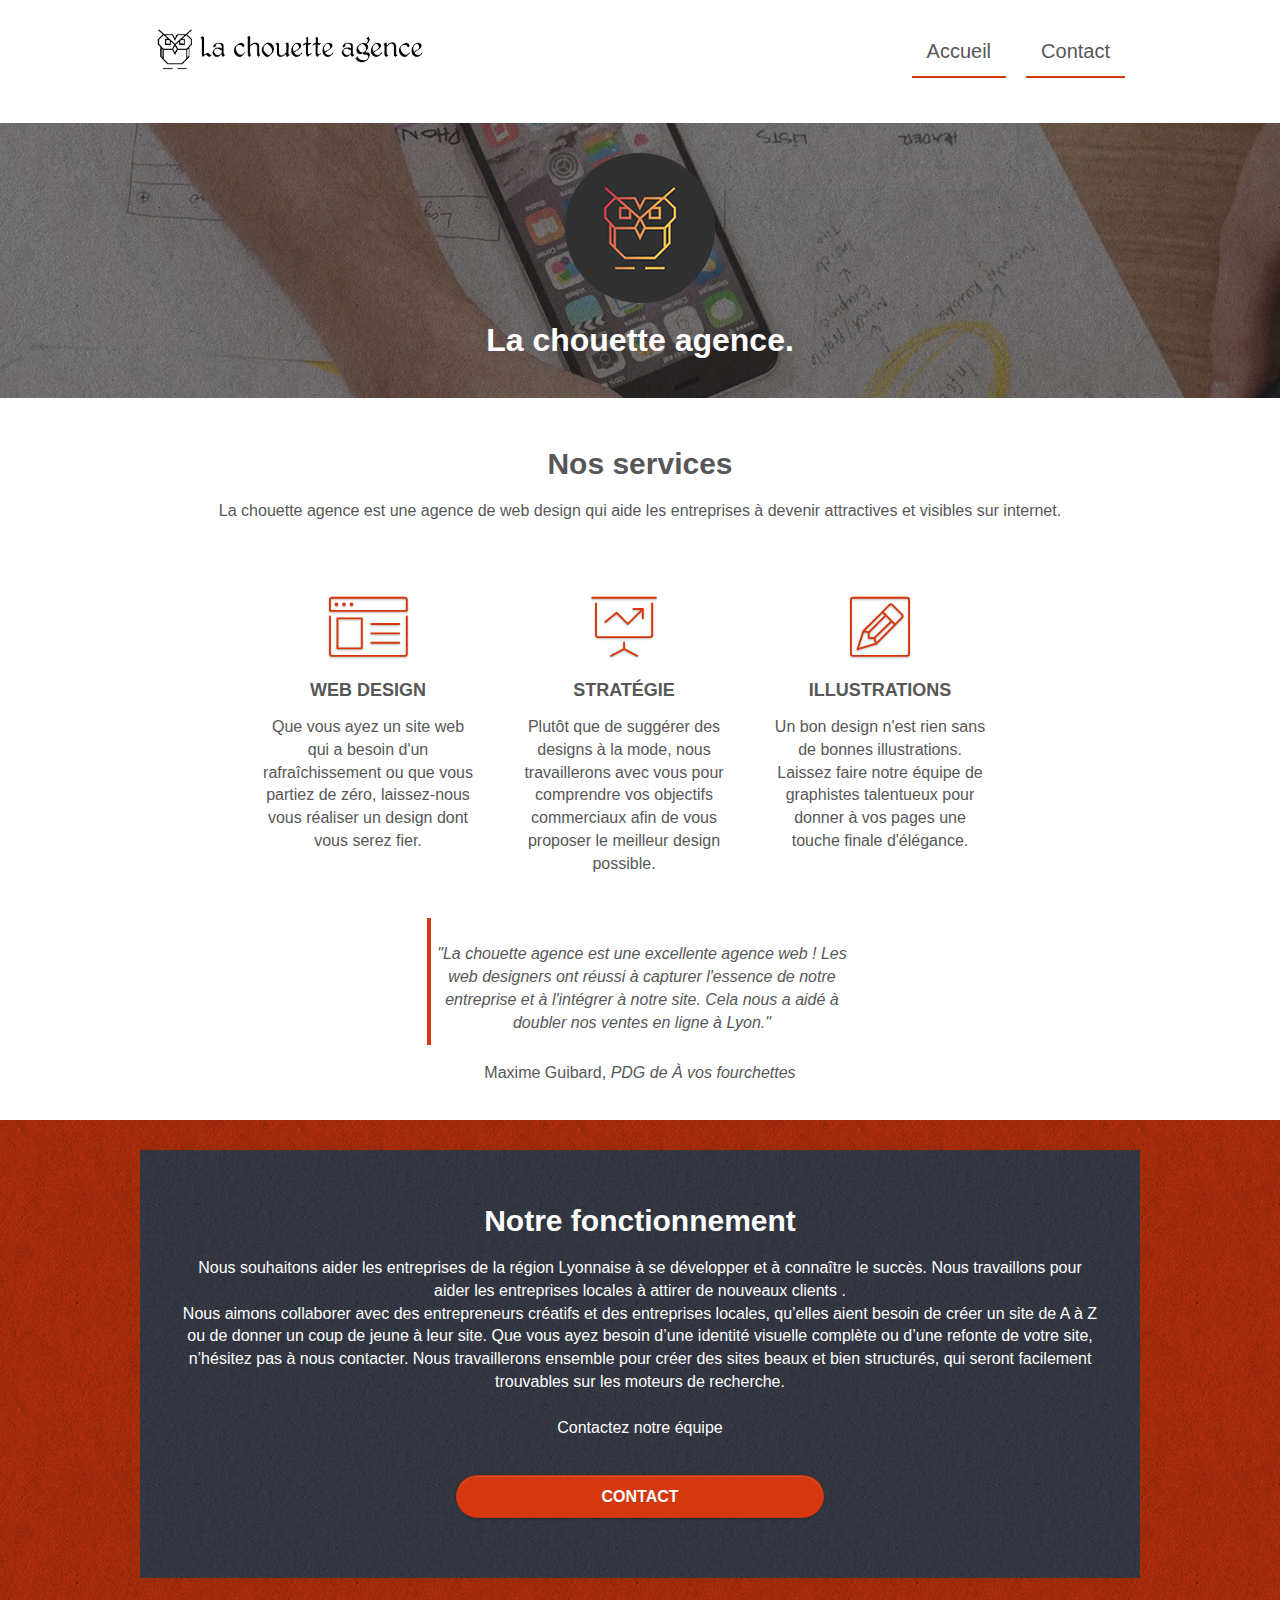
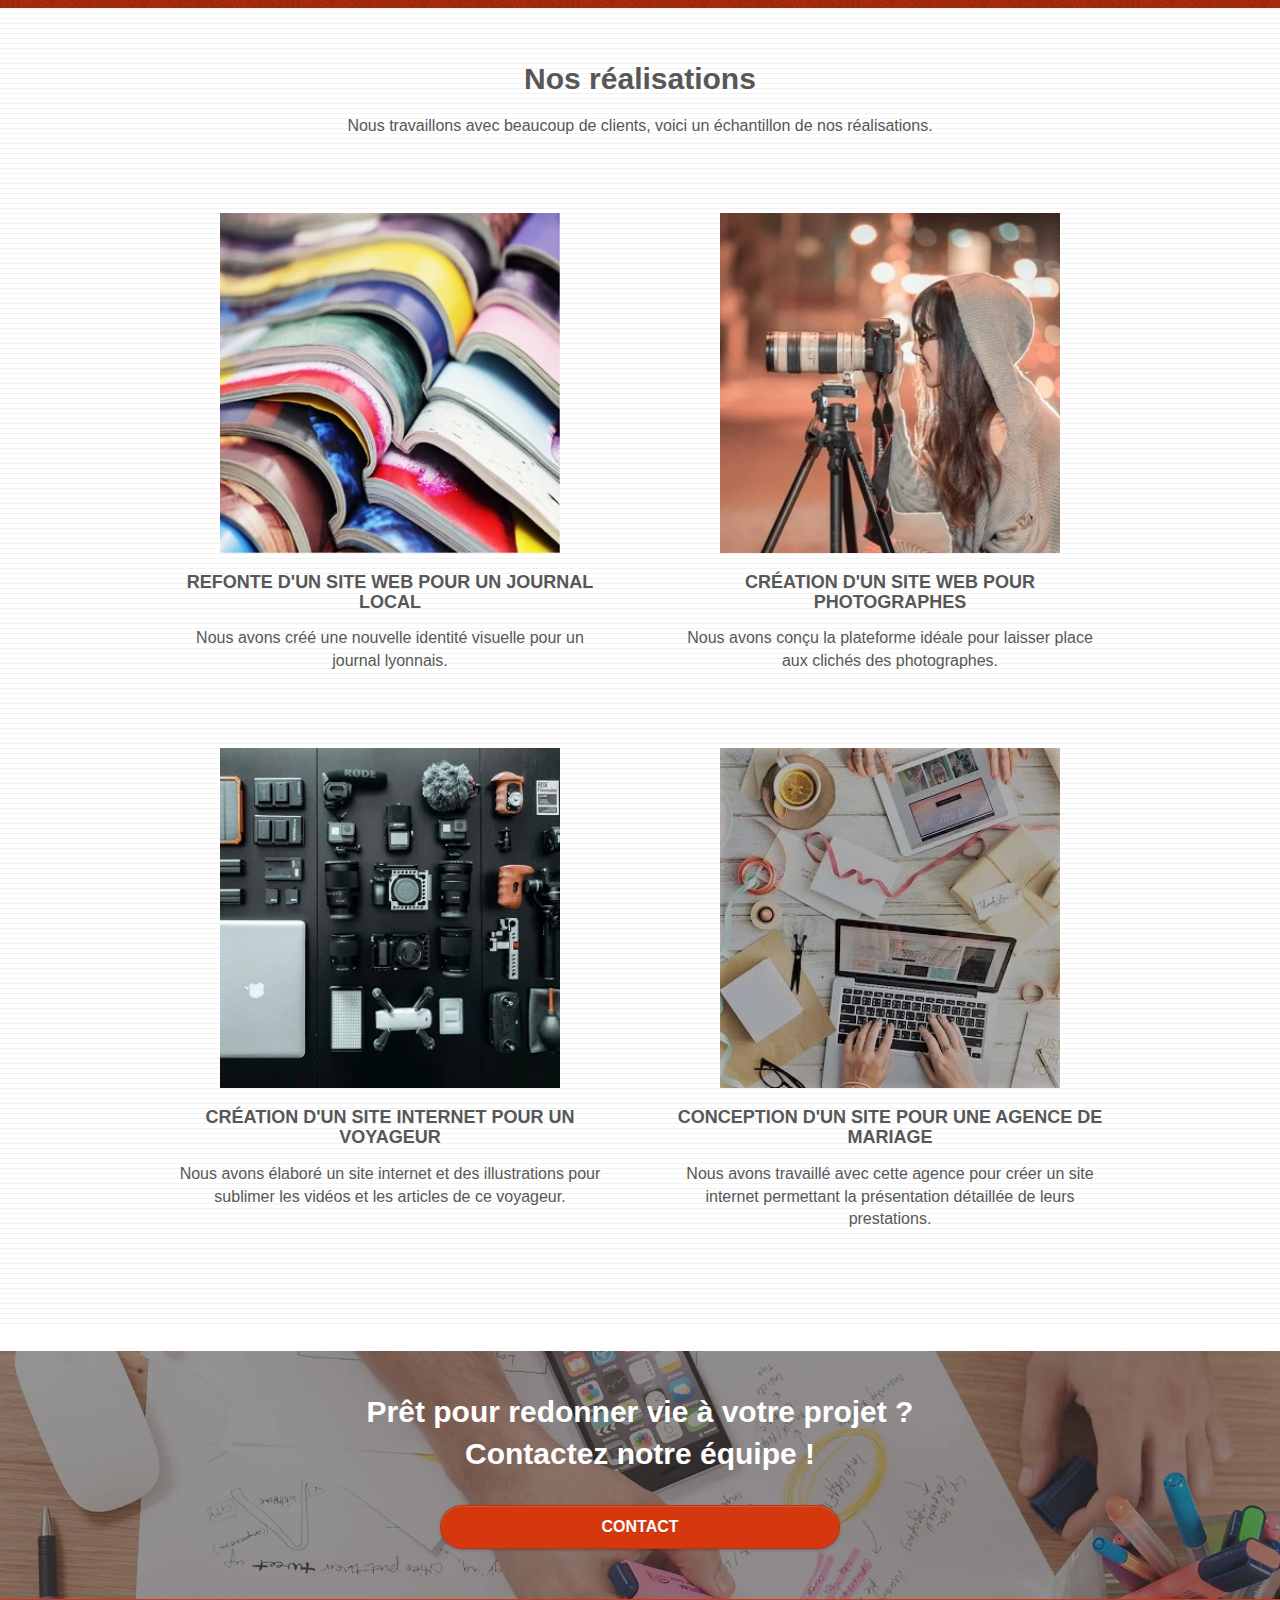
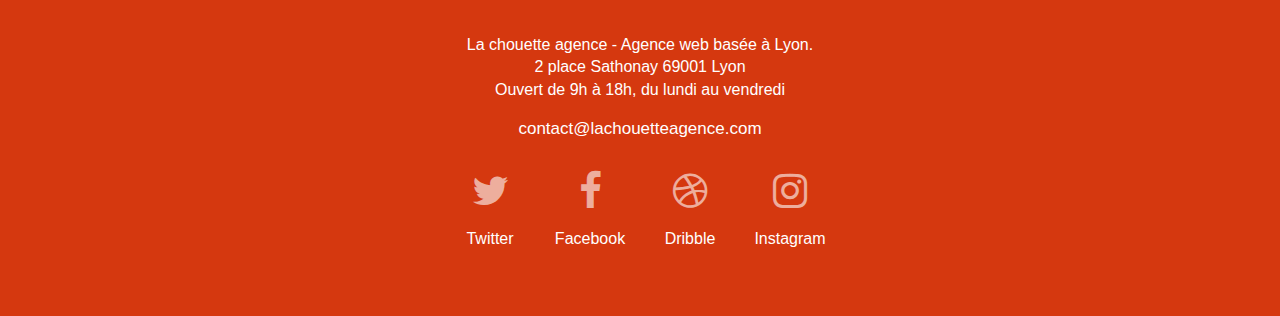
<file: index.html>
<!doctype html>
<html lang="fr">
	<head>
		<meta charset="utf-8">
		<meta name="description" content="La Chouette Agence, entreprise, agence, web, design, SEO, référencement, stratégie, illustration, France, Lyon">
		<meta name="viewport" content="width=device-width, initial-scale=1, viewport-fit=cover">
		<link rel="shortcut icon" type="image/ico" href="./img/favicon.ico">
		<link rel="stylesheet" type="text/css" href="./css/bootstrap.css">
		<link rel="stylesheet" type="text/css" href="./style.css">
		<link rel="stylesheet" type="text/css" href="./css/font-awesome.css">
		<link rel="stylesheet" type="text/css" href="./css/et-line.css">
		<script src="./js/jquery-2.1.0_min.js"></script>
		<script src="./js/bootstrap_min.js"></script>
		<script src="./js/blocs_min.js"></script>
		<script src="./js/jquery.touchSwipe_min.js" defer></script>
		<script src="./js/gmaps_min.js"></script>
		<title>La Chouette Agence</title>
		<!-- Analytics -->
		<!-- 
		<meta name="" content="" />
		balise à remplir par vos soins pour le suivi google search console -->
		<!-- Analytics END -->
	</head>
	<body>
		<!-- Principal conteneur -->
		<header class="page-container">
			<!-- bloc-0 -->
			<div class="bloc bgc-white l-bloc" id="bloc-0">
				<div class="container bloc-sm">
					<nav class="navbar row">
						<div class="navbar-header">
							<a class="navbar-brand" href="index.html" tabindex="0"><img src="img/la-chouette-agence.png" alt="La Chouette Agence" height="50" title="La Chouette Agence" aria-label="Accueil La Chouette Agence"/></a>
							<button id="nav-toggle" type="button" class="ui-navbar-toggle navbar-toggle" data-toggle="collapse" data-target=".navbar-1" title="Menu" aria-label="Navigation menu" tabindex="0">
								<span class="sr-only">Toggle navigation</span>
								<span class="icon-bar"></span>
								<span class="icon-bar"></span>
								<span class="icon-bar"></span>
							</button>
						</div>
						<div class="collapse navbar-collapse navbar-1 special-dropdown-nav">
							<ul class="site-navigation nav navbar-nav">
								<li><a href="index.html" title="Accueil" aria-label="Page d'Accueil" tabindex="0">Accueil</a></li>
								<li><a href="contact.html" title="Contact" aria-label="Page de Contact" tabindex="0">Contact</a></li>
							</ul>
						</div>
					</nav>
				</div>
			</div>
		</header>
		<!-- bloc-0 END -->
		<!-- bloc-1-presentation -->
		<main>
			<section>
				<div class="bloc bgc-dark-slate-blue bg-banniere d-bloc bg-t-edge bloc-bg-texture texture-paper b-parallax" id="bloc-1-hero">
					<div class="container bloc-lg">
						<div class="row tight-width-whitespace">
							<div class="col-sm-12">
								<img src="img/logo.png" class="center-block image-resize-mode" alt="La chouette agence" width="150" aria-label="logo" />
								<h1 class="text-center hero-bloc-text " title="Présentation La Chouette Agence " aria-label="Présentation La chouette agence" tabindex="0">La chouette agence.</h1>
							</div>
						</div>
					</div>
				</div>
			</section>
			<!-- bloc-1-presentation END -->
			<!-- bloc-2-services -->
			<section class="bloc bgc-white l-bloc" id="bloc-2-services">
				<div class="container bloc-md">
					<div class="row">
						<div class="col-sm-12 text-center">
							<h2 title="Nos services" aria-label="Nos services" tabindex="0">Nos services</h2>
							<p>
								La chouette agence est une agence de web design qui aide les entreprises à devenir attractives et visibles sur internet.
							</p>
						</div>
					</div>
				</div>
				<div class="row voffset-lg med-width-whitespace">
					<div class="col-sm-4">
						<div class="text-center">
							<span class="et-icon-browser sm-shadow icon-dark-slate-blue icons icon-lg"></span>
						</div>
						<h3 class="mg-md text-center" title="Nos services : Web Design" aria-label="Web Design" tabindex="0">Web design</h3>
						<p class="text-center ">
							Que vous ayez un site web qui a besoin d'un rafraîchissement ou que vous partiez de zéro, laissez-nous vous réaliser un design dont vous serez fier.
						</p>
					</div>
					<div class="col-sm-4">
						<div class="text-center">
							<span class="et-icon-presentation sm-shadow icon-dark-slate-blue icons icon-lg"></span>
						</div>
						<h3 class="mg-md text-center" title="Nos services : Stratégie" aria-label="Stratégie" tabindex="0">Stratégie</h3>
						<p class="text-center ">
							Plutôt que de suggérer des designs à la mode, nous travaillerons avec vous pour comprendre vos objectifs commerciaux afin de vous proposer le meilleur design possible.
							<br>
						</p>
					</div>
					<div class="col-sm-4">
						<div class="text-center">
							<span class="et-icon-edit sm-shadow icon-dark-slate-blue icons icon-lg"></span>
						</div>
						<h3 class="mg-md text-center" title="Nos services : Illustrations" aria-label="Illustrations" tabindex="0">Illustrations</h3>
						<p class="text-center ">
							Un bon design n'est rien sans de bonnes illustrations. Laissez faire notre équipe de graphistes talentueux pour donner à vos pages une touche finale d'élégance.
						</p>
					</div>
					<div class="row voffset-lg voffset">
						<div class="col-xs-12 col-md-8 col-md-offset-2 text-center">
							<figure title="Citation" aria-label="Citation" tabindex="0">
								<blockquote cite="">
									<p class="text-center">
										"La chouette agence est une excellente agence web ! Les web designers ont réussi à capturer l'essence de notre entreprise et à l'intégrer à notre site. Cela nous a aidé à doubler nos ventes en ligne à Lyon."
									</p>
								</blockquote>
								<figcaption>
									Maxime Guibard, 
									<cite>
										PDG de À vos fourchettes
									</cite>
								</figcaption>
							</figure>
						</div>
					</div>
				</div>
			</section>
			<!-- bloc-2-services END -->
			<!-- bloc-3-what-i-do -->
			<section class="bloc tc-white bgc-atomic-tangerine bg-presentation d-bloc bloc-bg-texture texture-paper b-parallax" id="bloc-3-what-i-do">
				<div class="container bloc-lg">
					<div class="row tight-width-whitespace black-background">
						<div class="col-sm-12">
							<h2 class="mg-md text-center tc-white" title="Notre fonctionnement" aria-label="Notre fonctionnement" tabindex="0">Notre fonctionnement</h2>
							<p class="text-center white">
								Nous souhaitons aider les entreprises de la région Lyonnaise à se développer et à connaître le succès. Nous travaillons pour aider les entreprises locales à attirer de nouveaux clients .
								<br>
								Nous aimons collaborer avec des entrepreneurs créatifs et des entreprises locales, qu’elles aient besoin de créer un site de A à Z ou de donner un coup de jeune à leur site. Que vous ayez besoin d’une identité visuelle complète ou d’une refonte de votre site, n’hésitez pas à nous contacter. Nous travaillerons ensemble pour créer des sites beaux et bien structurés, qui seront facilement trouvables sur les moteurs de recherche. 
								<br>
								<br>
								Contactez notre équipe
								<br>
							</p>
							<a href="contact.html" class="btn btn-atomic-tangerine btn-clean btn-rd btn-lg cta-hero" title="Bouton Contact" aria-label="Contact" tabindex="0">Contact</a>
						</div>
					</div>
				</div>
			</section>
			<!-- bloc-3-what-i-do END -->
			<!-- bloc-4-portfolio -->
			<section class="bloc bgc-white bg-lines-h2-bg bg-repeat l-bloc" id="bloc-4-portfolio">
				<div class="container bloc-lg">
					<div class="row">
						<div class="col-sm-12 text-center">
							<h2 title="Nos réalisations" aria-label="Nos réalisations" tabindex="0">Nos réalisations</h2>
							<p class="text-center">
								Nous travaillons avec beaucoup de clients, voici un échantillon de nos réalisations.
							</p>
						</div>
					</div>
					<div class="row tight-width-whitespace portfolio-row">
						<div class="col-sm-6">
							<a href="#" data-lightbox="img/refonte-site.webp" data-gallery-id="gallery-1" data-caption="Refonte d'un site web pour un journal local" data-frame="snapshot-lb" aria-label="Cliquez pour agrandir l'image" role="button" tabindex="0">
								<img src="img/refonte-site.webp" alt="refonte d'un site web pour un journal local" class="img-responsive portfolio-thumb" aria-label="Cliquez pour agrandir l'image"/>
								<h3 class="mg-md text-center" title="Refonte site Web" aria-label="Refonte site Web" tabindex="0">Refonte d'un site web pour un journal local</h3>
								<p class="text-center">
									Nous avons créé une nouvelle identité visuelle pour un journal lyonnais.
								</p>
							</a>
						</div>
						<div class="col-sm-6">
							<a href="#" data-lightbox="img/site_photographe.webp" data-gallery-id="gallery-1" data-caption="Création d'un site web pour photographes" data-frame="snapshot-lb" aria-label="Cliquez pour agrandir l'image" role="button" tabindex="0">
								<img src="img/site_photographe.webp" class="img-responsive portfolio-thumb" alt="Création d'un site web pour photographes" aria-label="Cliquez pour agrandir l'image" />
								<h3 class="mg-md text-center" title="plateforme photographes" aria-label="plateforme photographes" tabindex="0">Création d'un site web pour photographes</h3>
								<p class="text-center">
									Nous avons conçu la plateforme idéale pour laisser place aux clichés des photographes.
								</p>
							</a>
						</div>
					</div>
					<div class="row tight-width-whitespace portfolio-row">
						<div class="col-sm-6">
							<a href="#" data-lightbox="img/site_voyageur.webp" data-gallery-id="gallery-1" data-caption="Création d'un site internet pour un voyageur" data-frame="snapshot-lb" aria-label="Cliquez pour agrandir l'image" tabindex="0">
								<img src="img/site_voyageur.webp" class="img-responsive portfolio-thumb" alt="Création d'un site web pour voyageur" aria-label="Cliquez pour agrandir l'image" />
								<h3 class="mg-md text-center" title="Site Web et illustrations" aria-label="Site Web et illustrations" tabindex="0">Création d'un site internet pour un voyageur</h3>
								<p class="text-center">
									Nous avons élaboré un site internet et des illustrations pour sublimer les vidéos et les articles de ce voyageur.
								</p>
							</a>
						</div>
						<div class="col-sm-6">
							<a href="#" data-lightbox="img/site_agence_mariage.webp" data-gallery-id="gallery-1" data-caption="Conception d'un site pour une agence de mariage" data-frame="snapshot-lb" aria-label="Cliquez pour agrandir l'image" role="button" tabindex="0">
								<img src="img/site_agence_mariage.webp" class="img-responsive portfolio-thumb" alt="Création d'un site web pour agence de mariage" aria-label="Cliquez pour agrandir l'image"/>
								<h3 class="mg-md text-center" title="Site Web" aria-label="Site Web" tabindex="0">Conception d'un site pour une agence de mariage</h3>
								<p class="text-center">
									Nous avons travaillé avec cette agence pour créer un site internet permettant la présentation détaillée de leurs prestations.
								</p>
							</a>
						</div>
					</div>
				</div>
			</section>
			<!-- bloc-4-portfolio END -->
			<!-- bloc-5-cta -->
			<section class="bloc bgc-dark-slate-blue bg-banniere d-bloc bloc-bg-texture" id="bloc-5-cta">
				<div class="container bloc-lg">
					<div class="row">
						<div class="col-sm-12">
							<h2 class="mg-md text-center tc-white" title="Travaillons ensemble" aria-label="Travaillons ensemble" tabindex="0">Prêt pour redonner vie à votre projet ?<br>Contactez notre équipe !</h2>
							<a href="./contact.html" class="btn btn-atomic-tangerine btn-clean btn-rd btn-lg cta-hero" title="Bouton Contact" aria-label="Contact" tabindex="0">Contact</a>
						</div>
					</div>
				</div>
			</section>
			<!-- bloc-5-cta END -->
			<!-- ScrollToTop Button -->
			<a href="./index.html" class="bloc-button btn btn-d scrollToTop white" onclick="scrollToTarget('1')" title="Revenir en haut de page" tabindex="0"><span class="fa fa-chevron-up"></span></a>
			<!-- ScrollToTop Button END-->
		</main>
		<!-- Footer - bloc-8 -->
		<footer class="bloc bgc-atomic-tangerine d-bloc" id="bloc-8">
			<div class="container bloc-sm">
				<div class="row">
					<div class="col-sm-12">
						<p class="text-center white">
							La chouette agence - Agence web basée à Lyon.
							<br>
							2 place Sathonay 69001 Lyon
							<br>
							Ouvert de 9h à 18h, du lundi au vendredi
						</p>
						<a class="white" href="mailto:contact@lachouetteagence.com" title="adresse mail" aria-label="Adresse mail" tabindex="0">contact@lachouetteagence.com</a>
						<div class="row row-no-gutters social">
							<div class="col-sm-3">
								<div class="text-center">
									<a class="social" href="https://twitter.com/home?lang=fr" title="twitter" aria-label="Twitter" role="button" tabindex="0">
										<span class="fa fa-twitter icon-md"></span>
										<p class="text-center white">
											Twitter
										</p>
									</a>
								</div>
							</div>
							<div class="col-sm-3">
								<div class="text-center">
									<a class="social" href="https://www.facebook.com/" title="facebook" aria-label="Facebook" role="button" tabindex="0">
										<span class="fa fa-facebook icon-md"></span>
										<p class="text-center white">
											Facebook
										</p>
									</a>
								</div>
							</div>
							<div class="col-sm-3">
								<div class="text-center">
									<a class="social" href="https://dribbble.com/" title="dribble" aria-label="Dribble" role="button" tabindex="0">
										<span class="fa fa-dribbble icon-md"></span>
										<p class="text-center white">
											Dribble
										</p>
									</a>
								</div>
							</div>
							<div class="col-sm-3">
								<div class="text-center">
									<a class="social" href="https://www.instagram.com/?hl=fr" title="instagram" aria-label="Instagram" role="button" tabindex="0">
										<span class="fa fa-instagram icon-md"></span>
										<p class="text-center white">
											Instagram
										</p>
									</a>
								</div>
							</div>
						</div>
					</div>
				</div>
			</div>
		</footer>
		<!-- Footer - bloc-8 END -->
		<!-- Principal conteneur END -->
	</body>
</html>
</file>
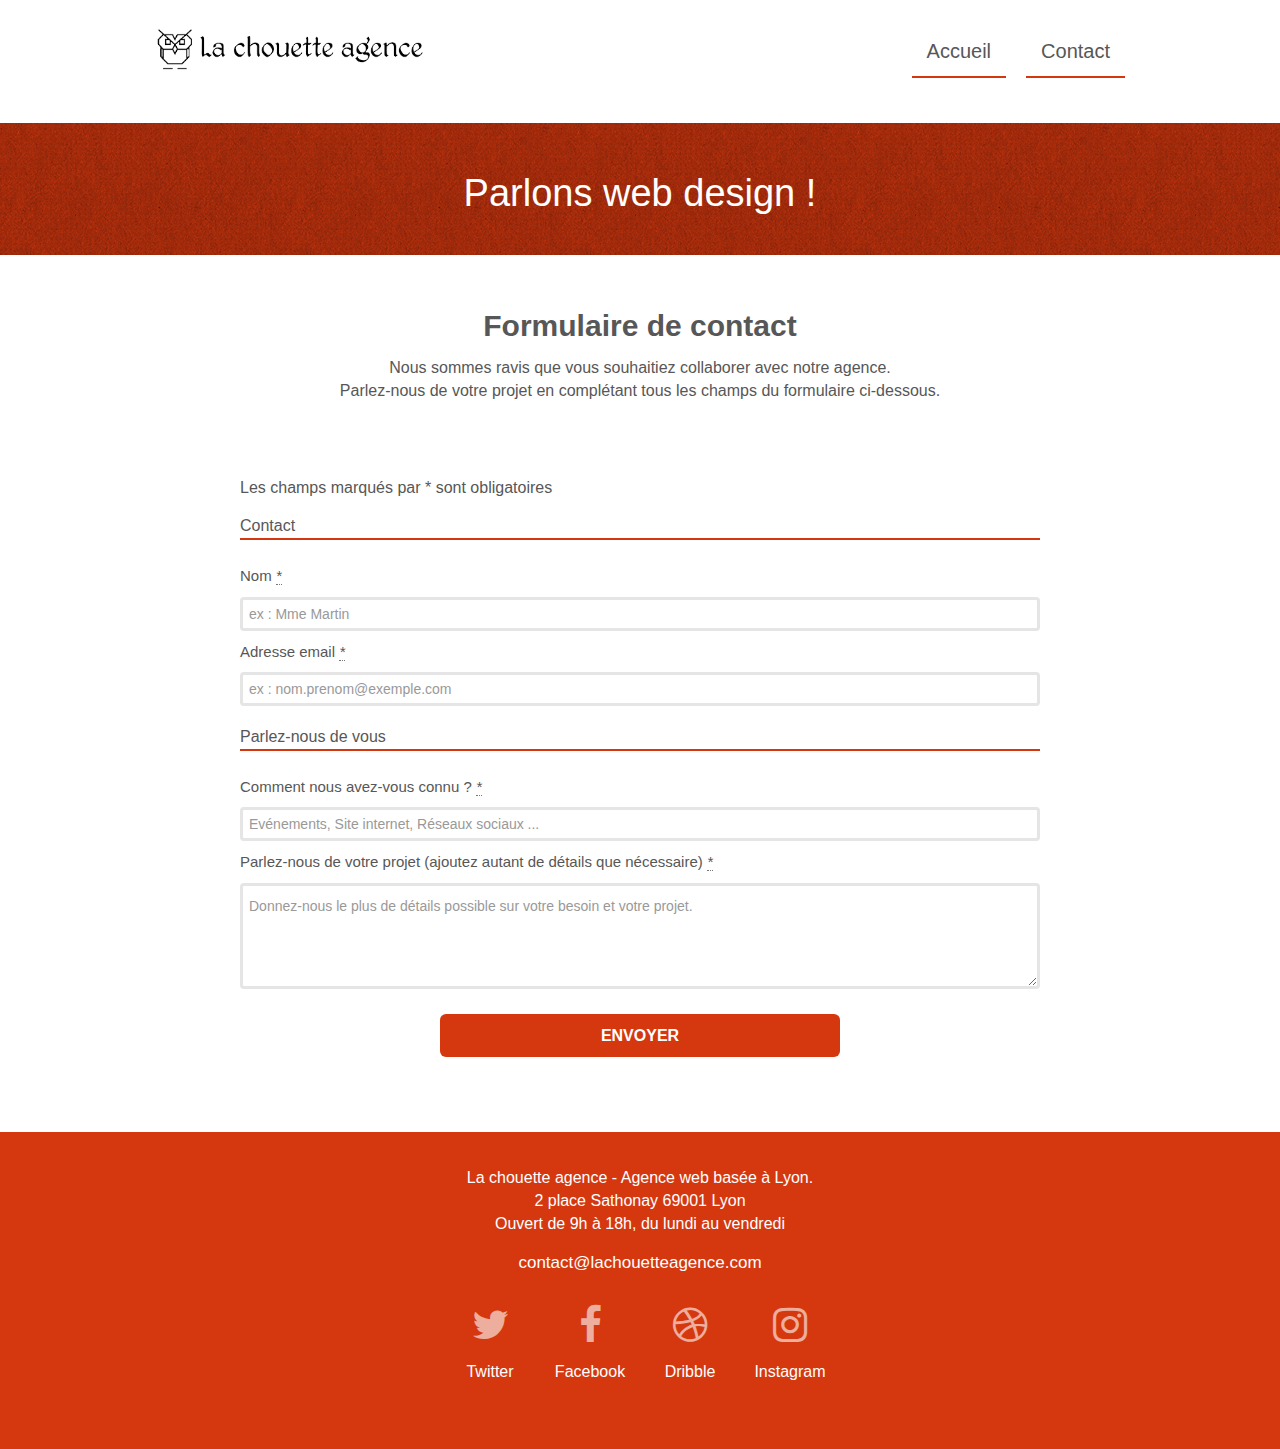
<file: contact.html>
<!doctype html>
<html lang="fr">
	<head>
		<meta charset="utf-8">
		<meta name="description" content="La Chouette Agence, entreprise, agence, web, design, SEO, référencement, stratégie, illustration, France, Lyon">
		<meta name="viewport" content="width=device-width, initial-scale=1.0, viewport-fit=cover">
		<link rel="shortcut icon" type="image/ico" href="./img/favicon.ico">
		<link rel="stylesheet" type="text/css" href="./css/bootstrap.css">
		<link rel="stylesheet" type="text/css" href="./style.css">
		<link rel="stylesheet" type="text/css" href="./css/font-awesome.css">
		<link rel="stylesheet" type="text/css" href="./css/et-line.css">
		<script src="./js/jquery-2.1.0_min.js"></script>
		<script src="./js/bootstrap_min.js"></script>
		<script src="./js/blocs_min.js"></script>
		<script src="./js/jqBootstrapValidation_min.js"></script>
		<script src="./js/formHandler_min.js"></script>
		<title>La Chouette Agence - Contact</title>
		<!-- Analytics -->
		<!-- 
		<meta name="" content="" />
		balise à remplir par vos soins pour le suivi google search console -->
		<!-- Analytics END -->
	</head>
	<body>
		<!-- Principal conteneur -->
		<header class="page-container">
			<!-- bloc-0 -->
			<div class="bloc bgc-white l-bloc" id="bloc-0">
				<div class="container bloc-sm">
					<nav class="navbar row">
						<div class="navbar-header">
							<a class="navbar-brand" href="index.html" tabindex="0"><img src="img/la-chouette-agence.png" alt="La Chouette Agence" height="50" title="La Chouette Agence" aria-label="Accueil La Chouette Agence"/></a>
							<button id="nav-toggle" type="button" class="ui-navbar-toggle navbar-toggle" data-toggle="collapse" data-target=".navbar-1" title="Menu" aria-label="Navigation menu" tabindex="0">
								<span class="sr-only">Toggle navigation</span>
								<span class="icon-bar"></span>
								<span class="icon-bar"></span>
								<span class="icon-bar"></span>
							</button>
						</div>
						<div class="collapse navbar-collapse navbar-1 special-dropdown-nav">
							<ul class="site-navigation nav navbar-nav">
								<li><a href="index.html" title="Accueil" aria-label="Accès page d'Accueil" tabindex="0">Accueil</a></li>
								<li><a href="Contact.html" title="Contact" aria-label="Accès page de Contact" tabindex="0">Contact</a></li>
							</ul>
						</div>
					</nav>
				</div>
			</div>
		</header>
		<!-- bloc-0 END -->
		<main>
			<!-- bloc-6 -->
			<section>
				<div class="bloc bg-dots-bg bg-repeat bgc-atomic-tangerine d-bloc bloc-bg-texture texture-paper" id="bloc-6">
					<div class="container bloc-lg">
						<div class="row">
							<div class="col-sm-12">
								<h1 class="text-center hero-bloc-text tc-white">Parlons web design !</h1>
							</div>
						</div>
					</div>
				</div>
			</section>
			<!-- bloc-6 END -->
			<!-- bloc-7 -->
			<section class="bloc bgc-white l-bloc">
				<div class="container bloc-lg">
					<div class="row">
						<h2 title="Formulaire de contact" aria-label="Formulaire" tabindex="0">Formulaire de contact</h2>
						<p class="text-center mg-lg tight-width-whitespace">
							Nous sommes ravis que vous souhaitiez collaborer avec notre agence.
							<br>
							Parlez-nous de votre projet en complétant tous les champs du formulaire ci-dessous.
						</p>
					</div>
				</div>
				<!-- bloc-7 -->
				<div class="container bloc-lg">
					<div class="row">
						<form id="form_1" method="post" novalidate>
							<div class="form-group">
								<p>
									Les champs marqués par * sont obligatoires
								</p>
								<fieldset title="Champs Contact">
									<legend>
										Contact
									</legend>
									<label for="name" aria-label="Nom" title="Nom" tabindex="0">
										Nom 
										<em><abbr title="obligatoire">*</abbr></em>
									</label>
									<input id="name" type="text" class="form-control" required title="écrire ici" tabindex="0" placeholder="ex : Mme Martin" aria-required="true" aria-invalid="true">
									<label for="email" aria-label="Adresse email" title="Adresse email" tabindex="0">
										Adresse email 
										<em><abbr title="obligatoire">*</abbr></em>
									</label>
									<input id="email" class="form-control" type="email" required title="écrire ici" tabindex="0" placeholder="ex : nom.prenom@exemple.com" aria-required="true" aria-invalid="true">
								</fieldset>
							</div>
							<div class="form-group">
								<fieldset title="Parlez-nous de vous">
									<legend>
										Parlez-nous de vous
									</legend>
									<label for="message" aria-label="Réseaux" title="Réseaux" tabindex="0">
										Comment nous avez-vous connu ? 
										<em><abbr title="obligatoire">*</abbr></em>
									</label>
									<input class="form-control" name="message" type="text" required id="input_504" title="écrire ici" tabindex="0" placeholder="Evénements, Site internet, Réseaux sociaux ..." aria-required="true" aria-invalid="true">
									<label for="message" aria-label="Votre projet" title="Votre projet" tabindex="0">
										Parlez-nous de votre projet (ajoutez autant de détails que nécessaire) 
										<em><abbr title="obligatoire">*</abbr></em>
									</label>
									<textarea id="message" class="form-control" rows="4" cols="50" required title="écrire ici" tabindex="0" placeholder="Donnez-nous le plus de détails possible sur votre besoin et votre projet."></textarea>
								</fieldset>
							</div>
							<button class="bloc-button btn btn-lg btn-block cta-hero btn-atomic-tangerine" type="submit" title="Envoyer votre message" tabindex="0">Envoyer</button>
						</form>
					</div>
				</div>
			</section>
			<!-- bloc-7 END -->
			<!-- ScrollToTop Button -->
			<a href="./contact.html" class="bloc-button btn btn-d scrollToTop white" onclick="scrollToTarget('1')" title="Revenir en haut de page" tabindex="0"><span class="fa fa-chevron-up"></span></a>
			<!-- ScrollToTop Button END-->
		</main>
		<!-- Footer - bloc-8 -->
		<!-- Footer - bloc-8 -->
		<footer class="bloc bgc-atomic-tangerine d-bloc" id="bloc-8">
			<div class="container bloc-sm">
				<div class="row">
					<div class="col-sm-12">
						<p class="text-center white">
							La chouette agence - Agence web basée à Lyon.
							<br>
							2 place Sathonay 69001 Lyon
							<br>
							Ouvert de 9h à 18h, du lundi au vendredi
						</p>
						<a class="white" href="mailto:contact@lachouetteagence.com" title="adresse mail" aria-label="Adresse mail" tabindex="0">contact@lachouetteagence.com</a>
						<div class="row row-no-gutters social">
							<div class="col-sm-3">
								<div class="text-center">
									<a class="social" href="https://twitter.com/home?lang=fr" title="twitter" aria-label="Twitter" role="button" tabindex="0">
										<span class="fa fa-twitter icon-md"></span>
										<p class="text-center white">
											Twitter
										</p>
									</a>
								</div>
							</div>
							<div class="col-sm-3">
								<div class="text-center">
									<a class="social" href="https://www.facebook.com/" title="facebook" aria-label="Facebook" role="button" tabindex="0">
										<span class="fa fa-facebook icon-md"></span>
										<p class="text-center white">
											Facebook
										</p>
									</a>
								</div>
							</div>
							<div class="col-sm-3">
								<div class="text-center">
									<a class="social" href="https://dribbble.com/" title="dribble" aria-label="Dribble" role="button" tabindex="0">
										<span class="fa fa-dribbble icon-md"></span>
										<p class="text-center white">
											Dribble
										</p>
									</a>
								</div>
							</div>
							<div class="col-sm-3">
								<div class="text-center">
									<a class="social" href="https://www.instagram.com/?hl=fr" title="instagram" aria-label="Instagram" role="button" tabindex="0">
										<span class="fa fa-instagram icon-md"></span>
										<p class="text-center white">
											Instagram
										</p>
									</a>
								</div>
							</div>
						</div>
					</div>
				</div>
			</div>
		</footer>
		<!-- Footer - bloc-8 END -->
		<!-- Principal conteneur END -->
	</body>
</html>
</file>
<file: style.css>
body {
    margin: 0;
    padding: 0;
    background: #FFF;
    overflow-x: hidden;
    -webkit-font-smoothing: antialiased;
    -moz-osx-font-smoothing: grayscale;
}

a,
button {
    transition: all .3s ease-in-out;
    outline: none!important;
}

a:hover {
    text-decoration: none;
    cursor: pointer;
}

#page-loading-blocs-notifaction {
    position: fixed;
    top: 0;
    bottom: 0;
    width: 100%;
    z-index: 100000;
    background: #FFFFFF url("img/pageload-spinner.gif") no-repeat center center;
}

.bloc {
    width: 100%;
    clear: both;
    background: 50% 50% no-repeat;
    padding: 0 50px;
    -webkit-background-size: cover;
    -moz-background-size: cover;
    -o-background-size: cover;
    background-size: cover;
    position: relative;
}

.bloc .container {
    padding-left: 0;
    padding-right: 0;
    text-align: center;
}

.bloc-lg {
    padding: 30px;
}

.bloc-md {
    padding: 25px;
}

.bloc-sm {
    padding: 20px 50px;
}

.bg-center,
.bg-l-edge,
.bg-r-edge,
.bg-t-edge,
.bg-b-edge,
.bg-tl-edge,
.bg-bl-edge,
.bg-tr-edge,
.bg-br-edge,
.bg-repeat {
    -webkit-background-size: auto!important;
    -moz-background-size: auto!important;
    -o-background-size: auto!important;
    background-size: auto!important;
}

.bg-repeat {
    background: repeat;
}

.bg-t-edge {
    background: top no-repeat;
}

.bloc-bg-texture::before {
    content: "";
    background-size: 2px 2px;
    position: absolute;
    top: 0;
    bottom: 0;
    left: 0;
    right: 0;
}

.texture-paper::before {
    background: url("img/texture-paper.webp");
    background-size: 280px 280px;
}

.b-parallax {
    background-attachment: fixed;
}

.d-bloc {
    color: rgba(255, 255, 255);
    font-size: 17px;
}

.d-bloc button:hover {
    color: rgba(255, 255, 255, .9);
}

.d-bloc .icon-round,
.d-bloc .icon-square,
.d-bloc .icon-rounded,
.d-bloc .icon-semi-rounded-a,
.d-bloc .icon-semi-rounded-b {
    border-color: rgba(255, 255, 255, .9);
}

.d-bloc .divider-h span {
    border-color: rgba(255, 255, 255, .2);
}

.d-bloc .a-btn,
.d-bloc .navbar a,
.d-bloc .navbar-brand,
.d-bloc a .icon-sm,
.d-bloc a .icon-md,
.d-bloc a .icon-lg,
.d-bloc a .icon-xl,
.d-bloc h1 a,
.d-bloc h2 a,
.d-bloc h3 a,
.d-bloc h4 a,
.d-bloc h5 a,
.d-bloc h6 a,
.d-bloc p a {
    color: rgba(255, 255, 255, .6);
}

.d-bloc .a-btn:hover,
.d-bloc .navbar a:hover,
.d-bloc .navbar-brand:hover,
.d-bloc a:hover .icon-sm,
.d-bloc a:hover .icon-md,
.d-bloc a:hover .icon-lg,
.d-bloc a:hover .icon-xl,
.d-bloc h1 a:hover,
.d-bloc h2 a:hover,
.d-bloc h3 a:hover,
.d-bloc h4 a:hover,
.d-bloc h5 a:hover,
.d-bloc h6 a:hover,
.d-bloc p a:hover {
    color: rgba(255, 255, 255, 1);
}

.d-bloc .navbar-toggle .icon-bar {
    background: rgba(255, 255, 255, 1);
}

.d-bloc .btn-wire,
.d-bloc .btn-wire:hover {
    color: rgba(255, 255, 255, 1);
    border-color: rgba(255, 255, 255, 1);
}

.d-bloc .panel {
    color: rgba(0, 0, 0, .5);
}

.d-bloc .panel button:hover {
    color: rgba(0, 0, 0, .7);
}

.d-bloc .panel icon {
    border-color: rgba(0, 0, 0, .7);
}

.d-bloc .panel .divider-h span {
    border-color: rgba(0, 0, 0, .1);
}

.d-bloc .panel .a-btn {
    color: rgba(0, 0, 0, .6);
}

.d-bloc .panel .a-btn:hover {
    color: rgba(0, 0, 0, 1);
}

.d-bloc .panel .btn-wire,
.d-bloc .panel .btn-wire:hover {
    color: rgba(0, 0, 0, .7);
    border-color: rgba(0, 0, 0, .3);
}

.d-bloc .panel,
.l-bloc {
    color: #575757;
    font-size: 16px;
    margin-bottom: 25px
}

.d-bloc .panel button:hover,
.l-bloc button:hover {
    color: rgba(0, 0, 0, .7);
}

.l-bloc .icon-round,
.l-bloc .icon-square,
.l-bloc .icon-rounded,
.l-bloc .icon-semi-rounded-a,
.l-bloc .icon-semi-rounded-b {
    border-color: rgba(0, 0, 0, .7);
}

.d-bloc .panel .divider-h span,
.l-bloc .divider-h span {
    border-color: rgba(0, 0, 0, .1);
}

.d-bloc .panel .a-btn,
.l-bloc .a-btn,
.l-bloc .navbar a,
.l-bloc .navbar-brand,
.l-bloc a .icon-sm,
.l-bloc a .icon-md,
.l-bloc a .icon-lg,
.l-bloc a .icon-xl,
.l-bloc h1 a,
.l-bloc h2 a,
.l-bloc h3 a,
.l-bloc h4 a,
.l-bloc h5 a,
.l-bloc h6 a,
.l-bloc p a {
    color: rgba(0, 0, 0, .6);
}

.d-bloc .panel .a-btn:hover,
.l-bloc .a-btn:hover,
.l-bloc .navbar a:hover,
.l-bloc .navbar-brand:hover,
.l-bloc a:hover .icon-sm,
.l-bloc a:hover .icon-md,
.l-bloc a:hover .icon-lg,
.l-bloc a:hover .icon-xl,
.l-bloc h1 a:hover,
.l-bloc h2 a:hover,
.l-bloc h3 a:hover,
.l-bloc h4 a:hover,
.l-bloc h5 a:hover,
.l-bloc h6 a:hover,
.l-bloc p a:hover {
    color: rgba(0, 0, 0, 1);
}

.l-bloc .navbar-toggle .icon-bar {
    color: rgba(0, 0, 0, .6);
}

.d-bloc .panel .btn-wire,
.d-bloc .panel .btn-wire:hover,
.l-bloc .btn-wire,
.l-bloc .btn-wire:hover {
    color: rgba(0, 0, 0, .7);
    border-color: rgba(0, 0, 0, .3);
}

.voffset {
    margin-top: 30px;
}

.voffset-lg {
    margin-top: 20px;
}

.row-no-gutters {
    margin-right: 0;
    margin-left: 0;
}

.row.row-no-gutters > [class^="col-"],
.row.row-no-gutters > [class*=" col-"] {
    padding-right: 0;
    padding-left: 0;
}

#bloc-1-hero h1 {
    font-size: 32px;
    font-weight: 800;
}

.navbar {
    margin-bottom: 0;
    z-index: 1;
}

.navbar-brand {
    height: auto;
    padding: 3px 15px;
    font-size: 25px;
    font-weight: normal;
    font-weight: 600;
    line-height: 44px;
}

.navbar-brand img {
    max-height: 200px;
    margin: 0 5px 0 0;
    display: inline;
}

.navbar-brand img[src$=svg] {
    min-width: 100px;
}

.nav-center .navbar-brand img {
    margin: 0;
}

.navbar .nav {
    padding-top: 2px;
    margin-right: -16px;
    float: right;
    z-index: 1;
}

.nav > li {
    float: left;
    margin-top: 4px;
    font-size: 20px;
}

.navbar-nav .open .dropdown-menu > li > a {
    text-align: inherit;
}

.nav > li a:hover,
.nav > li a:focus {
    background: transparent;
}

.navbar-toggle {
    margin: 10px 10px 0 0;
    border: 0px;
}

.navbar-toggle:hover {
    background: transparent!important;
}

.navbar-toggle .icon-bar {
    background-color: rgba(0, 0, 0, .5);
    width: 26px;
}

.nav-invert .navbar .nav {
    float: left;
}

.nav-invert .navbar-header,
.nav-invert .navbar-brand {
    float: right;
    position: relative;
    z-index: 2;
}

@media (min-width: 768px) {
    .site-navigation {
        position: absolute;
        top: 50%;
        right: 20px;
        transform: translate(0, -50%);
        -webkit-transform: translateY(-50%);
    }
    .nav > li .dropdown-menu a,
    .nav > li .dropdown-menu a:hover {
        color: #484848;
    }
    .nav-invert .site-navigation {
        left: 0;
        right: 0;
    }
    .nav-center {
        text-align: center;
    }
    .nav-center .navbar-header {
        width: 100%;
    }
    .nav-center .navbar-header,
    .nav-center .navbar-brand,
    .nav-center .nav > li {
        float: none;
        display: inline-block;
    }
    .nav-center .site-navigation {
        position: relative;
        width: 100%;
        right: 0;
        margin-right: 0px;
        margin-top: 20px;
    }
    .nav-center.mini-nav .navbar-toggle {
        float: none;
        margin: 10px auto 0;
    }
}

.nav > li > .dropdown a {
    background: none!important;
    display: block;
    padding: 14px 15px;
}

nav .caret {
    margin: 0 5px;
}

.dropdown-menu .dropdown-menu {
    top: -8px;
    left: 100%;
}

.dropdown-menu .dropmenu-flow-right {
    top: 100%;
    left: 0;
    margin-left: -1px;
    border-top-left-radius: 0;
    border-top-right-radius: 0;
}

.dropdown-menu .dropdown span {
    border: 4px solid black;
    border-top-color: transparent;
    border-right-color: transparent;
    border-bottom-color: transparent;
    margin: 6px -5px 0 0!important;
    float: right;
}

.mg-md {
   margin: 10px auto;
}

.mg-lg {
    margin-top: 10px;
    margin-bottom: 40px;
}

.btn {
    margin: 0 5px 5px 0;
}

.btn.pull-right {
    margin: 0 0 5px 5px;
}

.btn-d,
.btn-d:hover,
.btn-d:focus {
    color: #FFF;
    background: rgba(0, 0, 0, .6);
}

button {
    outline: none!important;
}

.btn-rd {
    border-radius: 40px;
}

.btn-clean {
    border: 1px solid rgba(0, 0, 0, .08);
    border-bottom-color: rgba(0, 0, 0, .1);
    text-shadow: 0 1px 0 rgba(0, 0, 1, .1);
    box-shadow: 0 1px 3px rgba(0, 0, 1, .25), inset 0 1px 0 0 rgba(255, 255, 255, .15);
}

.icon-md {
    font-size: 40px!important;
}

.icon-lg {
    font-size: 60px!important;
}

.sm-shadow {
    text-shadow: 0 1px 2px rgba(0, 0, 0, .3);
}

.panel-sq,
.panel-sq .panel-heading,
.panel-sq .panel-footer {
    border-radius: 0;
}

.panel-rd {
    border-radius: 30px;
}

.panel-rd .panel-heading {
    border-radius: 29px 29px 0 0;
}

.panel-rd .panel-footer {
    border-radius: 0 0 29px 29px;
}

.form-control {
    border-color: rgba(0, 0, 0, .1);
    box-shadow: none;
}

.scrollToTop {
    width: 40px;
    height: 40px;
    position: fixed;
    bottom: 20px;
    right: 20px;
    opacity: 0;
    z-index: 500;
    transition: all .3s ease-in-out;
}

.scrollToTop span {
    margin-top: 6px;
}

.showScrollTop {
    font-size: 14px;
    opacity: 1;
}

a[data-lightbox] {
    position: relative;
    display: block;
    text-align: center;
    width: 85%;
    margin: 0 auto;
}

a[data-lightbox]:hover::before {
    content: "+";
    font-family: "HelveticaNeue-Light", "Helvetica Neue Light", "Helvetica Neue", "Helvetica", "Arial";
    font-size: 32px;
    width: 50px;
    height: 50px;
    margin-left: -25px;
    border-radius: 50%;
    background: rgba(0, 0, 0, .6);
    color: #FFF;
    font-weight: 100;
    z-index: 1;
    position: absolute;
    top: 50%;
    transform: translateY(-50%);
    -webkit-transform: translateY(-50%);
}

a[data-lightbox]:hover img {
    opacity: 0.6;
    -webkit-animation-fill-mode: none;
    animation-fill-mode: none;
}

#lightbox-modal {
    display: flex;
    align-items: center;
}

#lightbox-modal .modal-dialog {
    width: 90%;
    max-width: 490px;
    margin: 0 auto 0;
}

#lightbox-modal .modal-dialog img {
    width: 90%;
    height: 75%;
    margin: 10px auto;
}

.lightbox-caption {
    padding: 20px;
    color: #FFF;
    background: rgba(0, 0, 0, .5);
    position: relative;
    left: 15px;
    right: 15px;
    bottom: 5px;
}

.close-lightbox {
    color: #FFF;
    font-size: 30px;
    position: absolute;
    top: 20px;
    right: 20px;
    z-index: 20;
    background: rgba(0, 0, 0, .9);
    border: none;
    line-height: 30px;
    padding: 5px;
    opacity: 0.8;
}

.close-lightbox:hover,
.next-lightbox:hover,
.prev-lightbox:hover {
    opacity: 1.0;
    color: #FFF;
}

.next-lightbox,
.prev-lightbox {
    font-size: 20px;
    color: rgba(255, 255, 255, 1);
    background: rgba(0, 0, 0, .9);
    transition: all .2s ease-in-out;
    position: absolute;
    top: 45%;
    z-index: 1;
    opacity: 0.8;
}

.next-lightbox {
    padding: 6px 8px 1px 13px;
    right: 25px;
}

.prev-lightbox {
    padding: 6px 13px 1px 10px;
    left: 25px;
}

.snapshot-lb .modal-body {
    padding-bottom: 10px;
}

.snapshot-lb .lightbox-caption {
    padding: 0;
    color: rgba(0, 0, 0, .5);
    background: none;
}

h1,
h2,
h3,
h4,
h5,
h6,
p,
label,
.btn,
a {
    font-family: "helvetica";
    font-weight: 400;
    color: #575757!important;
}

.container {
    max-width: 1000px;
}

.hero-bloc-text {
    font-size: 38px;
}

.hero-bloc-text-sub {
    font-size: 36px;
}

.statement-bloc-text {
    line-height: 26px;
    font-style: italic;
    font-size: 20px;
    text-align: center;
    font-weight: lighter;
    max-width: 520px;
    margin: auto auto auto auto;
}

p {
    font-size: 16px;
}

.tight-width-whitespace {
    max-width: 100%;
    margin: auto;
}

.h1 {
    font-size: 20px;
    font-family: "Open Sans";
}

.cta-hero {
    color: #FFFFFF!important;
    text-transform: uppercase;
    font-size: 16px;
    font-weight: 700;
    width: 40%;
    padding: 10px;
    margin: 20px auto;
}

.social {
    max-width: 400px;
    margin: 30px auto;
}

h2 {
    font-size: 30px;
    font-weight: 700;
    line-height: 1.4em;
}

h3 {
    font-size: 18px;
    text-transform: uppercase;
    font-weight: 600;
    color: #575757!important;
}

.med-width-whitespace {
    max-width: 800px;
    margin: auto auto auto auto;
    box-shadow: 0px 0px 0px #000000;
}

h1 {
    color: white!important;
}

h4 {
    color: #333333!important;
}

.icons {
    margin-bottom: 14px;
    margin-top: 24px;
}

.white {
    color: #FFFFFF!important;
}

.portfolio-thumb {
    margin-bottom: 20px;
    width: 80%;
    height: 80%;
    max-height: 350px;
    object-fit: cover;

}

.portfolio-row {
    margin: 50px auto;
    width: 100%;
}

.avatar {
    box-shadow: 0px 4px 9px rgba(0, 0, 0, 0.3);
}

.black-background {
    background-color: #434855;
    padding: 40px;
}

.bold-link {
    font-weight: 900;
    text-decoration: underline!important;
}

.bgc-white {
    background-color: #FFFFFF;
}

.bgc-dark-slate-blue {
    background-color: #364577;
}

.bgc-atomic-tangerine {
    background-color: #D5380F;
}

.tc-white {
    color: #FFFFFF!important;
}

.btn-atomic-tangerine {
    background: #D5380F;
    color: #FFFFFF!important;
}

.btn-atomic-tangerine:hover {
    background: #c27956!important;
    color: #FFFFFF!important;
}

.ltc-white {
    color: #FFFFFF!important;
}

.ltc-white:hover {
    color: #cccccc!important;
}

.ltc-atomic-tangerine {
    color: #F3976C!important;
}

.ltc-atomic-tangerine:hover {
    color: #c27956!important;
}

.icon-dark-slate-blue {
    color: #D5380F!important;
    border-color: #D5380F!important;
}

.bg-dots-bg {
    background-image: url("img/dots-bg.ico");
}

.bg-lines-h2-bg {
    background-image: url("img/lines-h2-bg.ico");
}

.bg-banniere {
    background-image:  url("img/la-chouette-agence-banniere.webp");
}

.bg-presentation {
    background-image: url("img/image-de-presentation.webp");
}

@media (max-width: 1024px) {
    .bloc {
        padding-left: 10px;
        padding-right: 10px;
    }
    .bloc.full-width-bloc,
    .bloc-tile-2.full-width-bloc .container,
    .bloc-tile-3.full-width-bloc .container,
    .bloc-tile-4.full-width-bloc .container {
        padding-left: 0;
        padding-right: 0;
    }
}

@media (max-width: 992px) and (min-width: 768px) {
    .navbar .nav {
        max-width: 80%
    }
    .nav-center.navbar .nav {
        max-width: 100%
    }
}

@media only screen and (min-width: 768px) and (max-width: 1024px) and (orientation: landscape) {
    .b-parallax {
        background-attachment: scroll;
    }
}

@media only screen and (min-width: 1024px) and (max-width: 1366px) and (-webkit-min-device-pixel-ratio: 1.5) {
    .b-parallax {
        background-attachment: scroll;
    }
}

@media (max-width: 991px) {
    .container {
        width: 100%;
    }
    .b-parallax {
        background-attachment: scroll;
    }
    .page-container,
    #hero-bloc {
        overflow-x: hidden;
        position: relative;
    }
    .bloc {
        padding-left: 0;
        padding-right: 0;
    }
    .bloc-group,
    .bloc-group .bloc {
        display: block;
        width: 100%;
    }
    .bloc-fill-screen .fill-bloc-top-edge,
    .bloc-fill-screen .fill-bloc-bottom-edge {
        padding: 0 20px;
    }
}

@media (max-width: 767px) {
    .page-container {
        overflow-x: hidden;
        position: relative;
    }
    h1,
    h2,
    h3,
    h4,
    h5,
    h6,
    p,
    #disqus_thread {
        padding-left: 10px!important;
        padding-right: 10px!important;
    }
    .b-parallax {
        background-attachment: scroll;
    }
    .navbar .nav {
        padding-top: 0;
        border-top: 1px solid rgba(0, 0, 0, .2);
        float: none!important;
    }
    .navbar.row {
        margin-left: 0;
        margin-right: 0;
    }
    .site-navigation {
        position: inherit;
        transform: none;
        -webkit-transform: none;
        -ms-transform: none;
    }
    .nav > li {
        margin-top: 0;
        border-bottom: 1px solid rgba(0, 0, 0, .1);
        background: rgba(0, 0, 0, .05);
        text-align: left;
        padding-left: 15px;
        width: 100%;
    }
    .nav > li:hover {
        background: rgba(0, 0, 0, .08);
    }
    .dropdown .dropdown a .caret {
        float: none;
        margin: 5px 0 0 10px!important;
        border: 4px solid black;
        border-bottom-color: transparent;
        border-right-color: transparent;
        border-left-color: transparent;
    }
    #hero-bloc .navbar .nav {
        background: rgba(0, 0, 0, .8);
    }
    #hero-bloc .navbar .nav a {
        color: rgba(255, 255, 255, .6);
    }
    .hero {
        padding: 50px 0;
    }
    .hero-nav {
        left: -1px;
        right: -1px;
    }
    .navbar-collapse {
        padding: 0;
        overflow-x: hidden;
        -webkit-box-shadow: none;
        box-shadow: none;
    }
    .navbar-brand img {
        width: 100%;
        max-height: 42px;
    }
    .nav-invert .navbar-header {
        float: none;
        width: 100%;
    }
    .nav-invert .navbar-toggle {
        float: left;
        margin-left: 10px;
    }
    .bloc {
        padding-left: 0;
        padding-right: 0;
    }
    .bloc-xxl,
    .bloc-xl,
    .bloc-lg {
        padding: 20px 0;
    }
    .bloc-sm,
    .bloc-md {
        padding-left: 0;
        padding-right: 0;
    }
    .bloc-tile-2 .container,
    .bloc-tile-3 .container,
    .bloc-tile-4 .container,
    .bloc-fill-screen .fill-bloc-top-edge,
    .bloc-fill-screen .fill-bloc-bottom-edge {
        padding-left: 0;
        padding-right: 0;
    }
    .a-block {
        padding: 0 10px;
    }
    .btn-dwn {
        display: none;
    }
    .voffset {
        margin-top: 5px;
    }
    .voffset-md {
        margin-top: 20px;
    }
    .voffset-lg {
        margin-top: 30px;
    }
    form {
        padding: 5px;
    }
    .close-lightbox {
        display: inline-block;
    }
    .blocsapp-device-iphone5 {
        background-size: 216px 425px;
        padding-top: 60px;
        width: 216px;
        height: 425px;
    }
    .blocsapp-device-iphone5 img {
        width: 180px;
        height: 320px;
    }
}

@media (max-width: 400px) {
    .bloc {
        padding-left: 0;
        padding-right: 0;
    }
}

@media (max-width: 767px) {
    .bloc-mob-center-text {
        text-align: center;
    }
}
</file>
<file: css/et-line.css>
@font-face {
    font-family: et-line;
    src: url(../fonts/et-line.eot);
    src: url(../fonts/et-line.eot) format('embedded-opentype'), url(../fonts/et-line.woff) format('woff'), url(../fonts/et-line.ttf) format('truetype'), url(../fonts/et-line.svg) format('svg');
    font-weight: 400;
    font-style: normal
}

.et-icon-adjustments,
.et-icon-alarmclock,
.et-icon-anchor,
.et-icon-aperture,
.et-icon-attachment,
.et-icon-bargraph,
.et-icon-basket,
.et-icon-beaker,
.et-icon-bike,
.et-icon-book-open,
.et-icon-briefcase,
.et-icon-browser,
.et-icon-calendar,
.et-icon-camera,
.et-icon-caution,
.et-icon-chat,
.et-icon-circle-compass,
.et-icon-clipboard,
.et-icon-clock,
.et-icon-cloud,
.et-icon-compass,
.et-icon-desktop,
.et-icon-dial,
.et-icon-document,
.et-icon-documents,
.et-icon-download,
.et-icon-dribbble,
.et-icon-edit,
.et-icon-envelope,
.et-icon-expand,
.et-icon-facebook,
.et-icon-flag,
.et-icon-focus,
.et-icon-gears,
.et-icon-genius,
.et-icon-gift,
.et-icon-global,
.et-icon-globe,
.et-icon-googleplus,
.et-icon-grid,
.et-icon-happy,
.et-icon-hazardous,
.et-icon-heart,
.et-icon-hotairballoon,
.et-icon-hourglass,
.et-icon-key,
.et-icon-laptop,
.et-icon-layers,
.et-icon-lifesaver,
.et-icon-lightbulb,
.et-icon-linegraph,
.et-icon-linkedin,
.et-icon-lock,
.et-icon-magnifying-glass,
.et-icon-map,
.et-icon-map-pin,
.et-icon-megaphone,
.et-icon-mic,
.et-icon-mobile,
.et-icon-newspaper,
.et-icon-notebook,
.et-icon-paintbrush,
.et-icon-paperclip,
.et-icon-pencil,
.et-icon-phone,
.et-icon-picture,
.et-icon-pictures,
.et-icon-piechart,
.et-icon-presentation,
.et-icon-pricetags,
.et-icon-printer,
.et-icon-profile-female,
.et-icon-profile-male,
.et-icon-puzzle,
.et-icon-quote,
.et-icon-recycle,
.et-icon-refresh,
.et-icon-ribbon,
.et-icon-rss,
.et-icon-sad,
.et-icon-scissors,
.et-icon-scope,
.et-icon-search,
.et-icon-shield,
.et-icon-speedometer,
.et-icon-strategy,
.et-icon-streetsign,
.et-icon-tablet,
.et-icon-target,
.et-icon-telescope,
.et-icon-toolbox,
.et-icon-tools,
.et-icon-tools-2,
.et-icon-trophy,
.et-icon-tumblr,
.et-icon-twitter,
.et-icon-upload,
.et-icon-video,
.et-icon-wallet,
.et-icon-wine {
    font-family: et-line;
    speak: none;
    font-style: normal;
    font-weight: 570;
    font-variant: normal;
    text-transform: none;
    line-height: 1;
    -webkit-font-smoothing: antialiased;
    -moz-osx-font-smoothing: grayscale;
    display: inline-block
}

.et-icon-mobile:before {
    content: "\e000"
}

.et-icon-laptop:before {
    content: "\e001"
}

.et-icon-desktop:before {
    content: "\e002"
}

.et-icon-tablet:before {
    content: "\e003"
}

.et-icon-phone:before {
    content: "\e004"
}

.et-icon-document:before {
    content: "\e005"
}

.et-icon-documents:before {
    content: "\e006"
}

.et-icon-search:before {
    content: "\e007"
}

.et-icon-clipboard:before {
    content: "\e008"
}

.et-icon-newspaper:before {
    content: "\e009"
}

.et-icon-notebook:before {
    content: "\e00a"
}

.et-icon-book-open:before {
    content: "\e00b"
}

.et-icon-browser:before {
    content: "\e00c"
}

.et-icon-calendar:before {
    content: "\e00d"
}

.et-icon-presentation:before {
    content: "\e00e"
}

.et-icon-picture:before {
    content: "\e00f"
}

.et-icon-pictures:before {
    content: "\e010"
}

.et-icon-video:before {
    content: "\e011"
}

.et-icon-camera:before {
    content: "\e012"
}

.et-icon-printer:before {
    content: "\e013"
}

.et-icon-toolbox:before {
    content: "\e014"
}

.et-icon-briefcase:before {
    content: "\e015"
}

.et-icon-wallet:before {
    content: "\e016"
}

.et-icon-gift:before {
    content: "\e017"
}

.et-icon-bargraph:before {
    content: "\e018"
}

.et-icon-grid:before {
    content: "\e019"
}

.et-icon-expand:before {
    content: "\e01a"
}

.et-icon-focus:before {
    content: "\e01b"
}

.et-icon-edit:before {
    content: "\e01c"
}

.et-icon-adjustments:before {
    content: "\e01d"
}

.et-icon-ribbon:before {
    content: "\e01e"
}

.et-icon-hourglass:before {
    content: "\e01f"
}

.et-icon-lock:before {
    content: "\e020"
}

.et-icon-megaphone:before {
    content: "\e021"
}

.et-icon-shield:before {
    content: "\e022"
}

.et-icon-trophy:before {
    content: "\e023"
}

.et-icon-flag:before {
    content: "\e024"
}

.et-icon-map:before {
    content: "\e025"
}

.et-icon-puzzle:before {
    content: "\e026"
}

.et-icon-basket:before {
    content: "\e027"
}

.et-icon-envelope:before {
    content: "\e028"
}

.et-icon-streetsign:before {
    content: "\e029"
}

.et-icon-telescope:before {
    content: "\e02a"
}

.et-icon-gears:before {
    content: "\e02b"
}

.et-icon-key:before {
    content: "\e02c"
}

.et-icon-paperclip:before {
    content: "\e02d"
}

.et-icon-attachment:before {
    content: "\e02e"
}

.et-icon-pricetags:before {
    content: "\e02f"
}

.et-icon-lightbulb:before {
    content: "\e030"
}

.et-icon-layers:before {
    content: "\e031"
}

.et-icon-pencil:before {
    content: "\e032"
}

.et-icon-tools:before {
    content: "\e033"
}

.et-icon-tools-2:before {
    content: "\e034"
}

.et-icon-scissors:before {
    content: "\e035"
}

.et-icon-paintbrush:before {
    content: "\e036"
}

.et-icon-magnifying-glass:before {
    content: "\e037"
}

.et-icon-circle-compass:before {
    content: "\e038"
}

.et-icon-linegraph:before {
    content: "\e039"
}

.et-icon-mic:before {
    content: "\e03a"
}

.et-icon-strategy:before {
    content: "\e03b"
}

.et-icon-beaker:before {
    content: "\e03c"
}

.et-icon-caution:before {
    content: "\e03d"
}

.et-icon-recycle:before {
    content: "\e03e"
}

.et-icon-anchor:before {
    content: "\e03f"
}

.et-icon-profile-male:before {
    content: "\e040"
}

.et-icon-profile-female:before {
    content: "\e041"
}

.et-icon-bike:before {
    content: "\e042"
}

.et-icon-wine:before {
    content: "\e043"
}

.et-icon-hotairballoon:before {
    content: "\e044"
}

.et-icon-globe:before {
    content: "\e045"
}

.et-icon-genius:before {
    content: "\e046"
}

.et-icon-map-pin:before {
    content: "\e047"
}

.et-icon-dial:before {
    content: "\e048"
}

.et-icon-chat:before {
    content: "\e049"
}

.et-icon-heart:before {
    content: "\e04a"
}

.et-icon-cloud:before {
    content: "\e04b"
}

.et-icon-upload:before {
    content: "\e04c"
}

.et-icon-download:before {
    content: "\e04d"
}

.et-icon-target:before {
    content: "\e04e"
}

.et-icon-hazardous:before {
    content: "\e04f"
}

.et-icon-piechart:before {
    content: "\e050"
}

.et-icon-speedometer:before {
    content: "\e051"
}

.et-icon-global:before {
    content: "\e052"
}

.et-icon-compass:before {
    content: "\e053"
}

.et-icon-lifesaver:before {
    content: "\e054"
}

.et-icon-clock:before {
    content: "\e055"
}

.et-icon-aperture:before {
    content: "\e056"
}

.et-icon-quote:before {
    content: "\e057"
}

.et-icon-scope:before {
    content: "\e058"
}

.et-icon-alarmclock:before {
    content: "\e059"
}

.et-icon-refresh:before {
    content: "\e05a"
}

.et-icon-happy:before {
    content: "\e05b"
}

.et-icon-sad:before {
    content: "\e05c"
}

.et-icon-facebook:before {
    content: "\e05d"
}

.et-icon-twitter:before {
    content: "\e05e"
}

.et-icon-googleplus:before {
    content: "\e05f"
}

.et-icon-rss:before {
    content: "\e060"
}

.et-icon-tumblr:before {
    content: "\e061"
}

.et-icon-linkedin:before {
    content: "\e062"
}

.et-icon-dribbble:before {
    content: "\e063"
}
</file>
